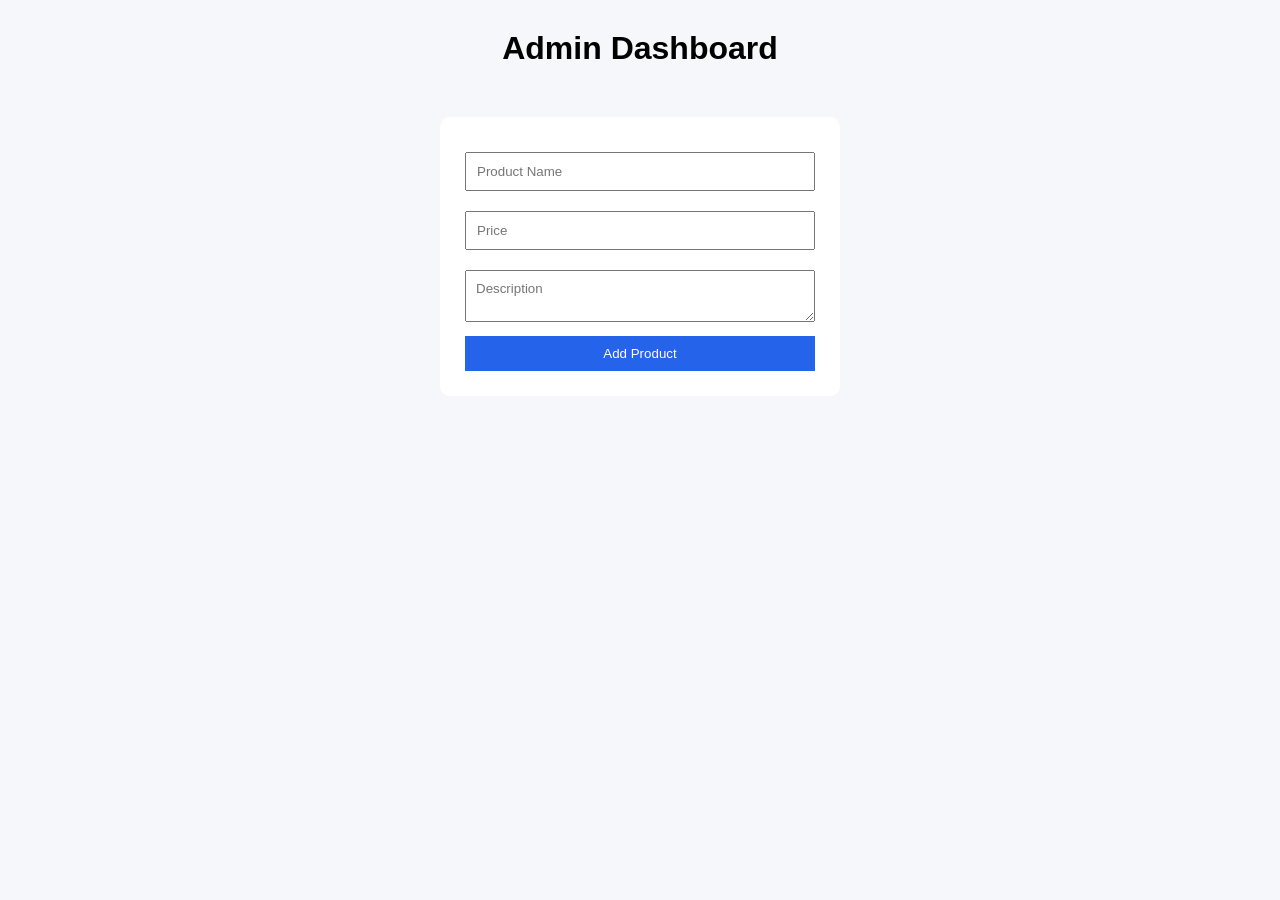
<file: frontend/admin.html>
<!DOCTYPE html>
<html>
<head>
    <title>Admin Panel</title>
    <link rel="stylesheet" href="style.css">
</head>
<body>

<h1 class="page-title">Admin Dashboard</h1>

<div class="admin-form">

    <input type="text" placeholder="Product Name">

    <input type="number" placeholder="Price">

    <textarea placeholder="Description"></textarea>

    <button>Add Product</button>

</div>

</body>
</html>
</file>
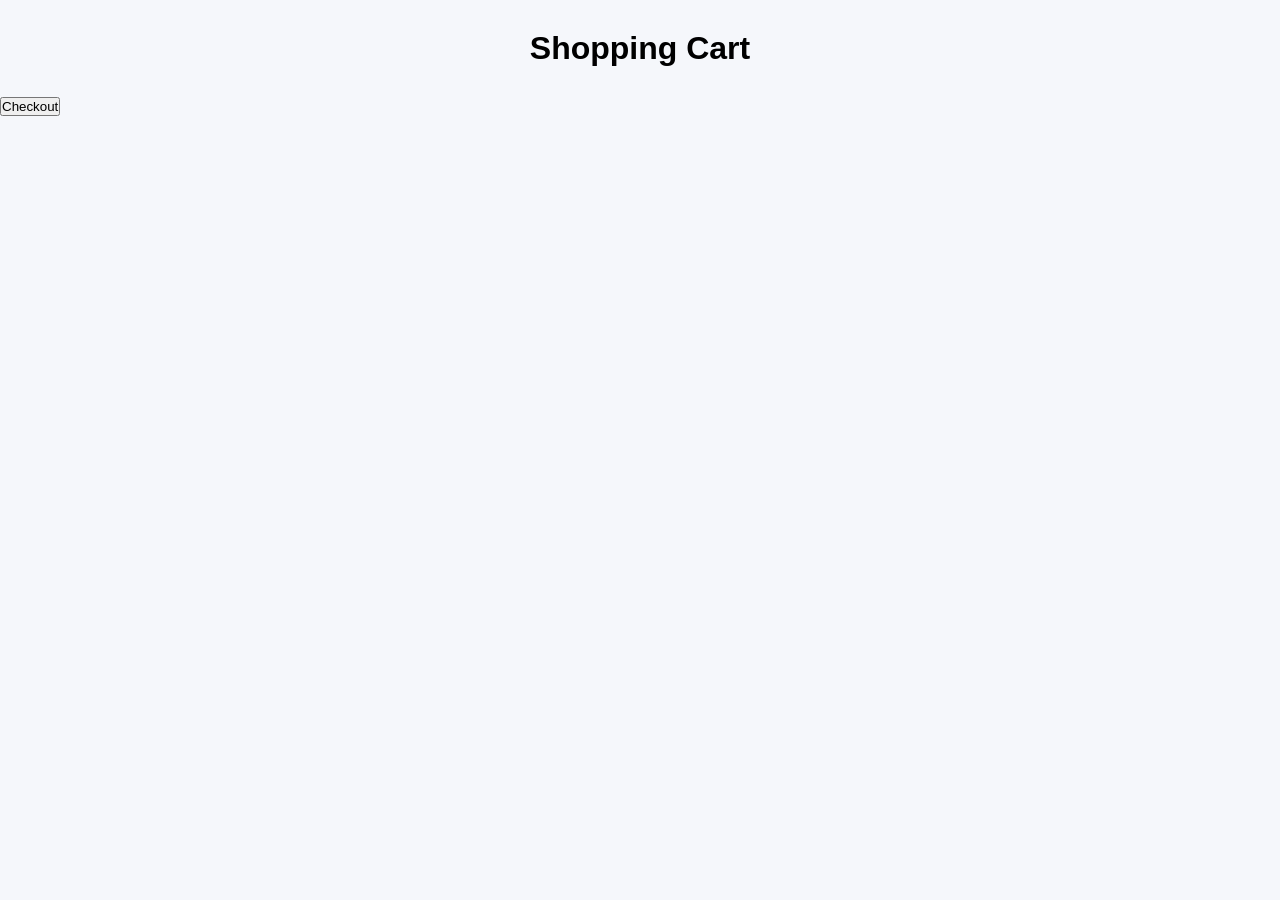
<file: frontend/cart.html>
<!DOCTYPE html>
<html>
<head>
    <title>Cart</title>
    <link rel="stylesheet" href="style.css">
</head>
<body>

<h1 class="page-title">Shopping Cart</h1>

<div id="cart-items"></div>

<div class="checkout">
    <button onclick="checkout()">
        Checkout
    </button>
</div>

<script src="script.js"></script>

</body>
</html>
</file>
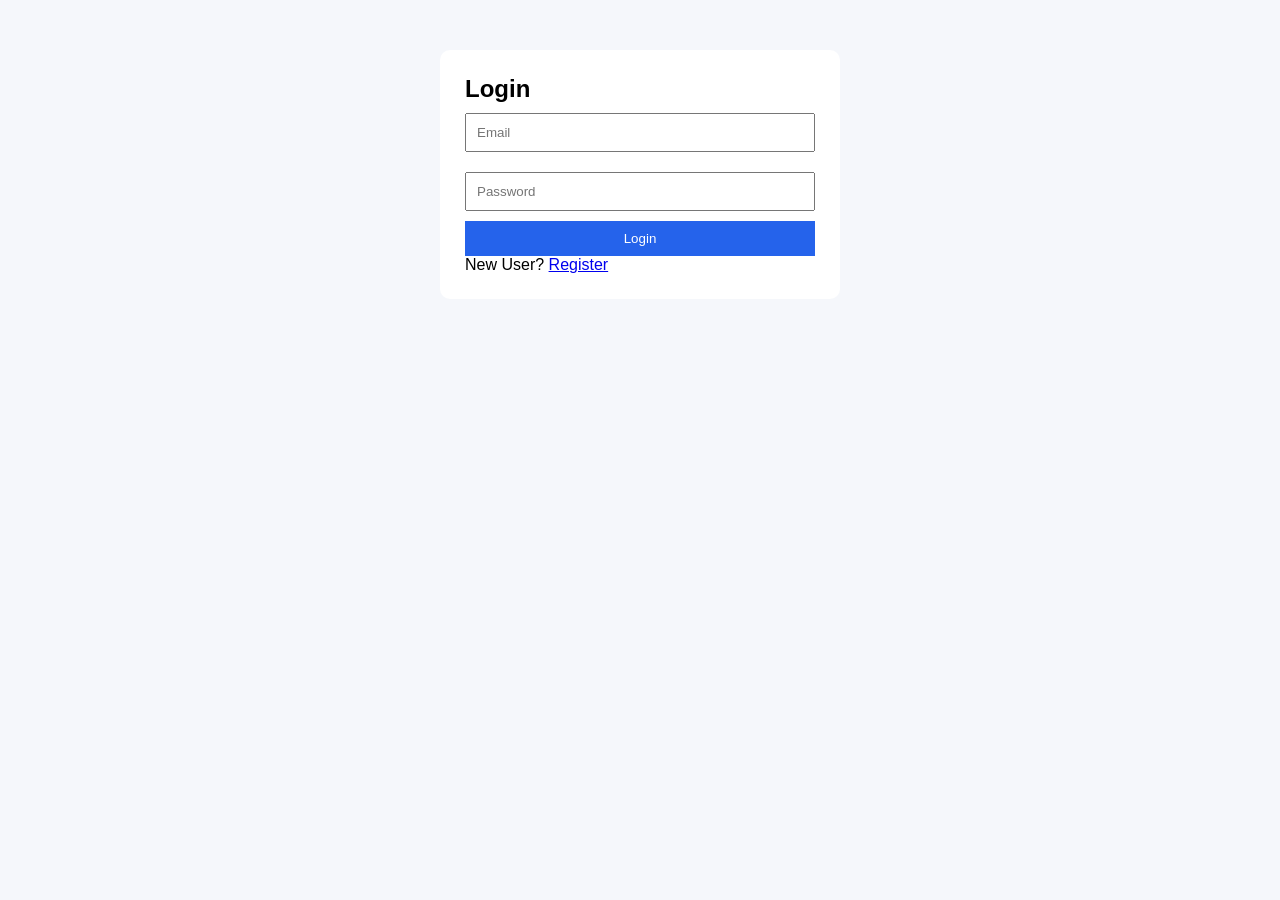
<file: frontend/login.html>
<!DOCTYPE html>
<html>
<head>
    <title>Login</title>
    <link rel="stylesheet" href="style.css">
</head>
<body>

<div class="auth-container">

    <h2>Login</h2>

    <input type="email" placeholder="Email">

    <input type="password" placeholder="Password">

    <button>Login</button>

    <p>
        New User?
        <a href="register.html">Register</a>
    </p>

</div>

</body>
</html>
</file>
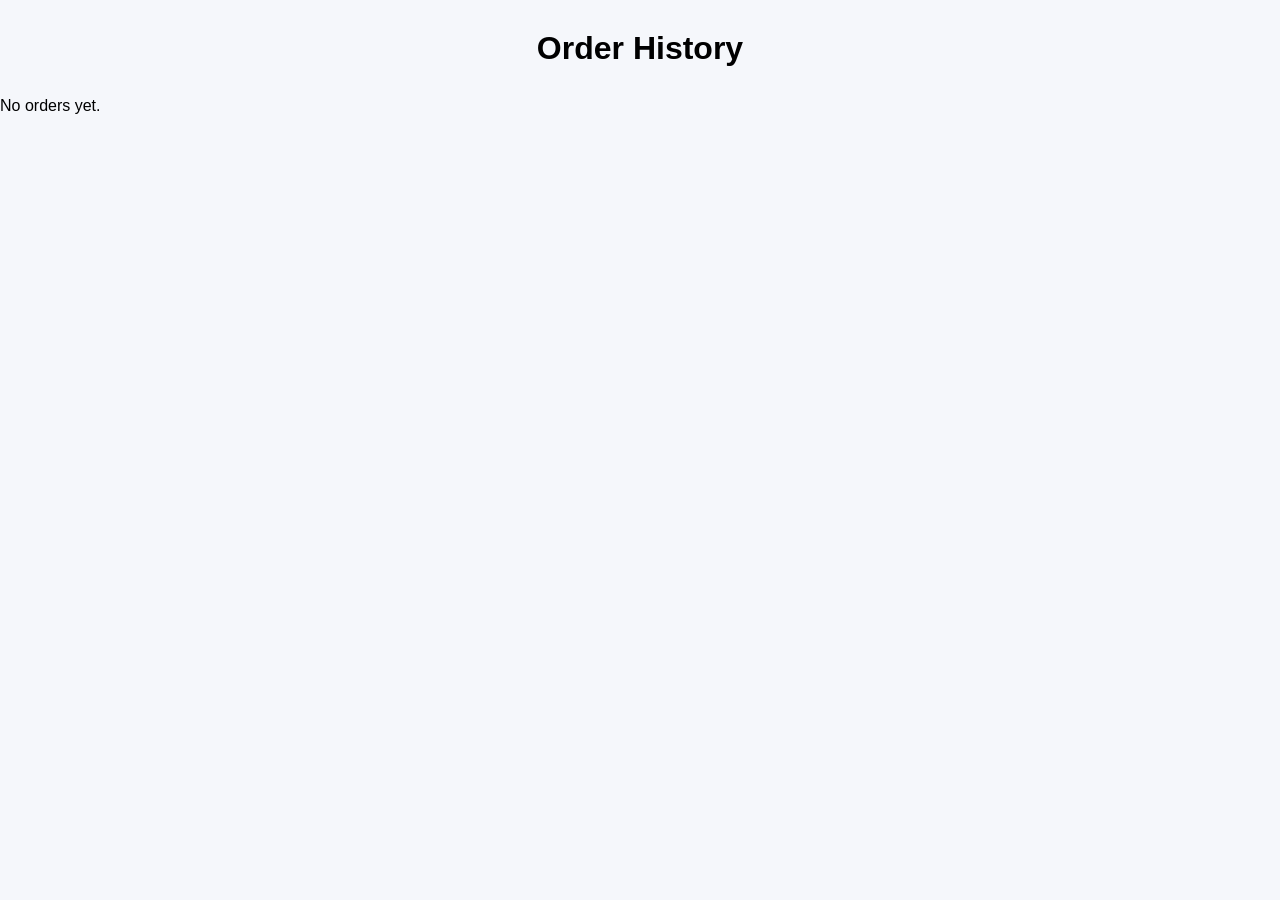
<file: frontend/orders.html>
<!DOCTYPE html>
<html>
<head>
    <title>Orders</title>
    <link rel="stylesheet" href="style.css">
</head>
<body>

<h1 class="page-title">Order History</h1>

<div id="orders">
    <p>No orders yet.</p>
</div>

</body>
</html>
</file>
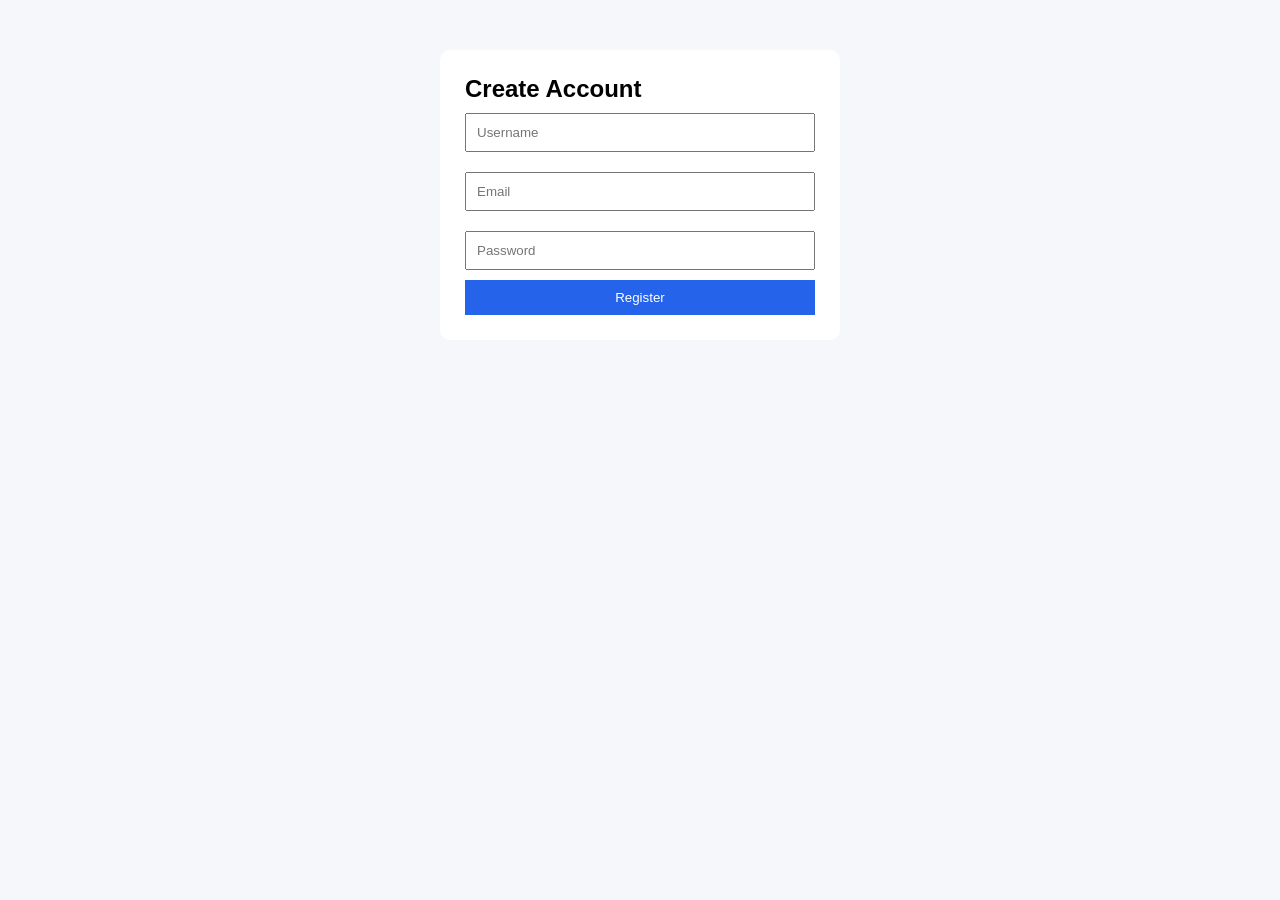
<file: frontend/register.html>
<!DOCTYPE html>
<html>
<head>
    <title>Register</title>
    <link rel="stylesheet" href="style.css">
</head>
<body>

<div class="auth-container">

    <h2>Create Account</h2>

    <input type="text" placeholder="Username">

    <input type="email" placeholder="Email">

    <input type="password" placeholder="Password">

    <button>Register</button>

</div>

</body>
</html>
</file>
<file: frontend/style.css>
*{
    margin:0;
    padding:0;
    box-sizing:border-box;
    font-family:Arial,sans-serif;
}

body{
    background:#f5f7fb;
}

nav{
    background:white;
    padding:20px;
    display:flex;
    justify-content:space-between;
    box-shadow:0 2px 8px rgba(0,0,0,0.1);
}

.nav-links a{
    text-decoration:none;
    margin-left:15px;
    color:#333;
}

.hero{
    text-align:center;
    padding:60px 20px;
}

.hero h1{
    font-size:40px;
    margin-bottom:10px;
}

.products{
    width:90%;
    margin:auto;
    display:grid;
    grid-template-columns:repeat(auto-fit,minmax(250px,1fr));
    gap:20px;
    padding-bottom:50px;
}

.product-card{
    background:white;
    padding:20px;
    border-radius:10px;
    text-align:center;
    box-shadow:0 2px 8px rgba(0,0,0,0.1);
}

.product-card button{
    margin-top:10px;
    background:#2563eb;
    color:white;
    border:none;
    padding:10px 20px;
    border-radius:5px;
    cursor:pointer;
}

.auth-container,
.admin-form{
    max-width:400px;
    margin:50px auto;
    background:white;
    padding:25px;
    border-radius:10px;
}

.auth-container input,
.admin-form input,
.admin-form textarea{
    width:100%;
    padding:10px;
    margin:10px 0;
}

.auth-container button,
.admin-form button{
    width:100%;
    padding:10px;
    background:#2563eb;
    color:white;
    border:none;
}

.page-title{
    text-align:center;
    margin:30px;
}
.product-image{
    width:100%;
    height:220px;
    object-fit:cover;
    border-radius:10px;
    margin-bottom:15px;
}

.product-card{
    background:white;
    padding:20px;
    border-radius:12px;
    text-align:center;
    box-shadow:0 2px 10px rgba(0,0,0,0.1);
    transition:0.3s;
}

.product-card:hover{
    transform:translateY(-5px);
}

.price{
    font-size:22px;
    font-weight:bold;
    color:#2563eb;
    margin:10px 0;
}
</file>
